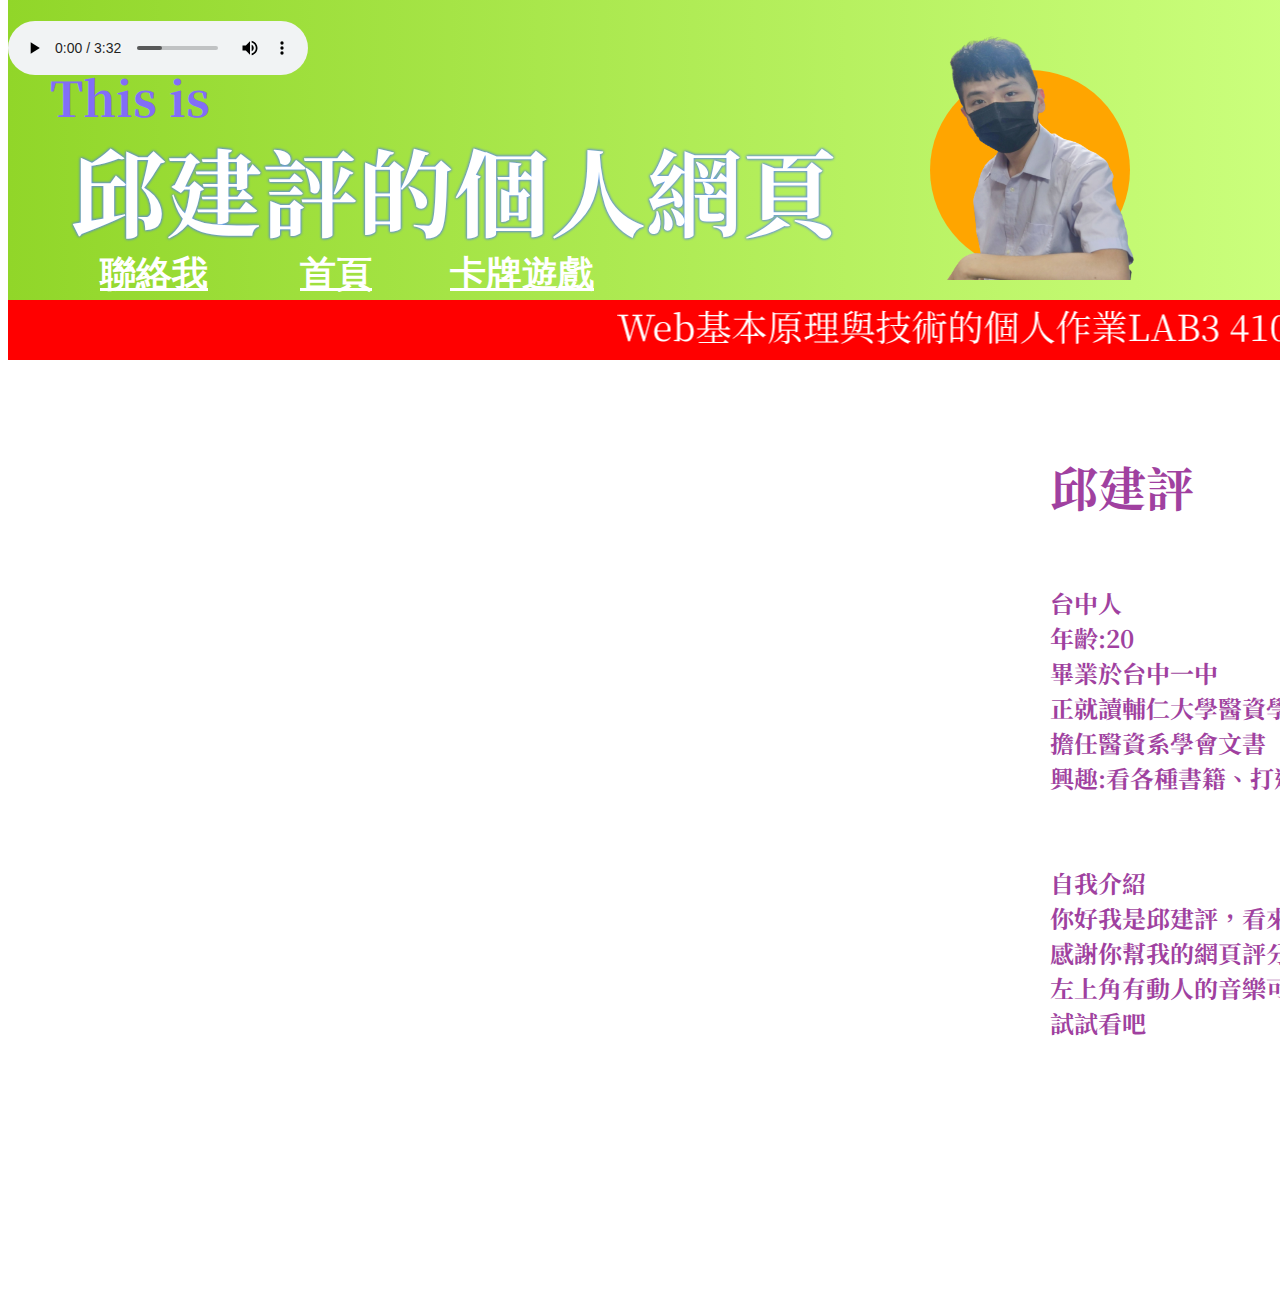
<file: index.html>
<!DOCTYPE html>
<html lang="en">
<head>
    <link href="style.css" rel="stylesheet">
    <link href="https://fonts.googleapis.com/css2?family=Noto+Serif+TC&display=swap" rel="stylesheet">
    <meta charset="UTF-8">
    <meta http-equiv="X-UA-Compatible" content="IE=edge">
    <meta name="viewport" content="width=device-width, initial-scale=1.0">
    <title>Document</title>
</head>
<body>
    <h1 class="smallword">
        This is 
    </h1>
    <h2 class="bigword">
        邱建評的個人網頁
    </h2>
    <marquee id="marquee" scrollamount="19">
        <text id="marqueeword" >
            Web基本原理與技術的個人作業LAB3 410570229邱建評 醫資學程 
        </text> 
    </marquee>
    <div class="pic">
        <div class="circle">
        <img src="4-1.png" alt="怪了，應該有圖片才對" class="img" >
        </div>
    </div>
    <div id="rectangle">

    </div>
    
        <a href="個人聯絡方式.html" class="personal">
            聯絡我
        </a>
        <a href="index.html" class="personal2">
            首頁
        </a>
        <a href="GuessGame.html" class="personal3">
            卡牌遊戲
        </a>
    <h4>
        <iframe width="560" height="315" src="https://www.youtube.com/embed/NLs3LqVgpT4?autoplay=1&mute=1&controls=0" title="YouTube video player" class="video" frameborder="0" allow="accelerometer; autoplay; clipboard-write; encrypted-media; gyroscope; picture-in-picture" allowfullscreen></iframe>
    </h4>
    <h5 class="bigfuckingpic">
        <div class="word4">
            邱建評
        </div>
        <div class="word5">
            台中人<br>
            年齡:20<br>
            畢業於台中一中<br>
            正就讀輔仁大學醫資學程二年級<br>
            擔任醫資系學會文書<br>
            興趣:看各種書籍、打遊戲、胡思亂想<br>
            <br>
            <br>
            自我介紹<br>
            你好我是邱建評，看來我們很有緣喔<br>
            感謝你幫我的網頁評分<br>
            左上角有動人的音樂可以撥放<br>
            試試看吧<br>
        </div>

    </h5>
    <audio src="videoplayback (online-audio-converter.com) (3).mp3" autoplay controls  >
        
    </audio>
   
</body>
</html>
</file>
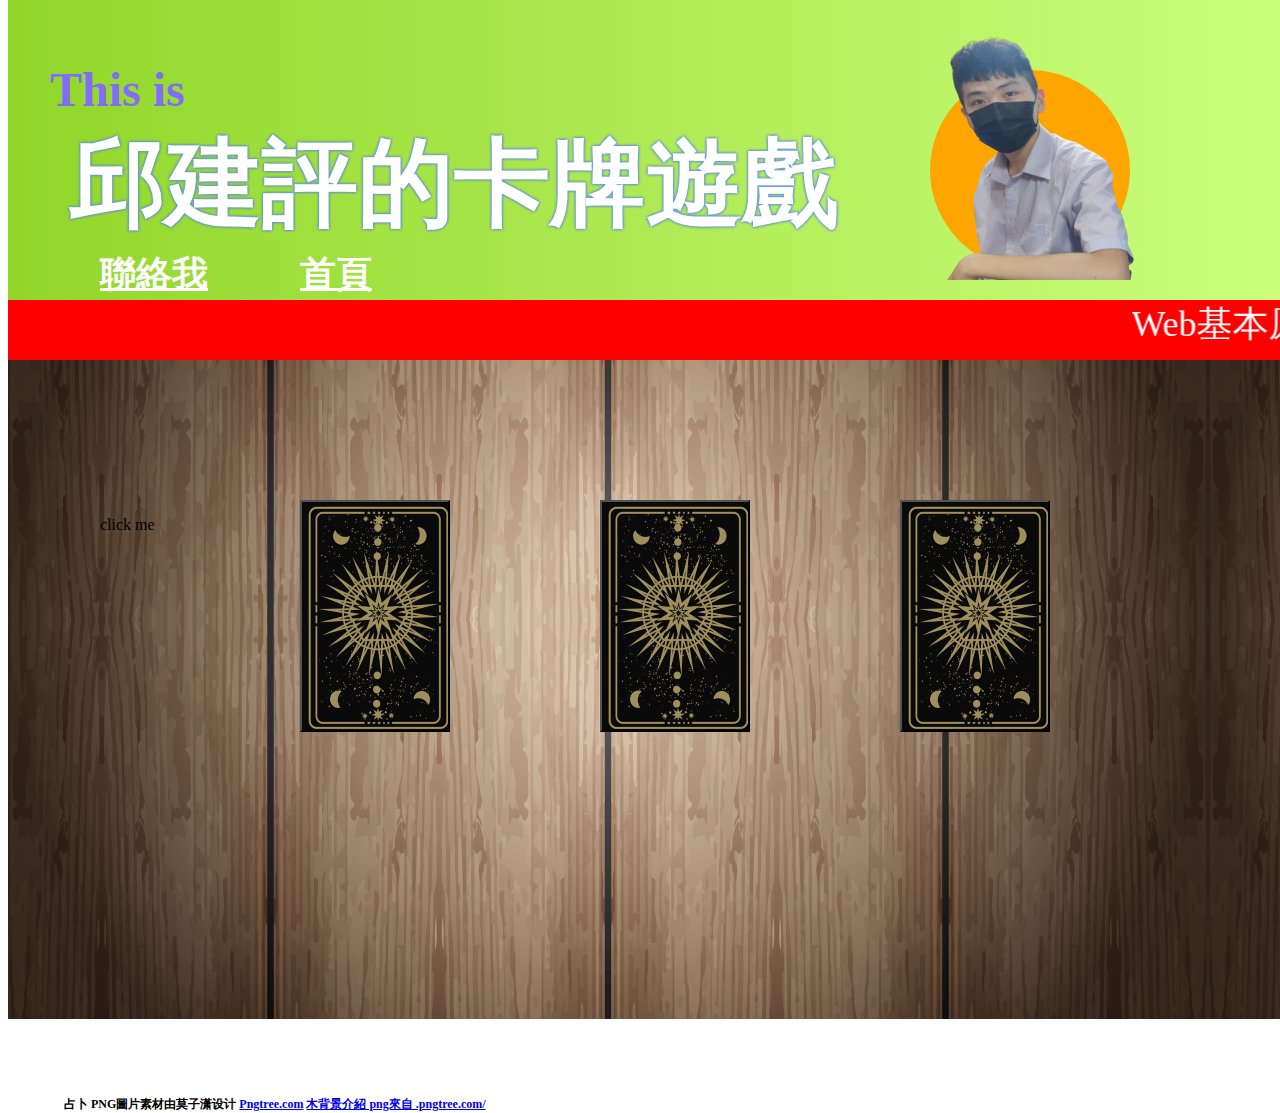
<file: GuessGame.html>
<!DOCTYPE html>
<html lang="en">
<head>
    <link href="style.css" rel="stylesheet">
    <meta charset="UTF-8">
    <meta http-equiv="X-UA-Compatible" content="IE=edge">
    <meta name="viewport" content="width=device-width, initial-scale=1.0">
   
    <title>Document</title>
   
</head>
<body>
    <h1 class="smallword">
        This is 
    </h1>
    <h2 class="bigword">
        邱建評的卡牌遊戲
    </h2>
    <marquee id="marquee" scrollamount="19">
        <text id="marqueeword" >
            Web基本原理與技術的個人作業LAB3 410570229邱建評 醫資學程 
        </text> 
    </marquee>
    <div class="pic">
        <div class="circle">
        <img src="4-1.png" alt="怪了，應該有圖片才對" class="img" >
        </div>
    </div>
    <div id="rectangle"></div>
    
    <a href="個人聯絡方式.html" class="personal">
        聯絡我
    </a>
    <a href="index.html" class="personal2">
        首頁
    </a>
    <p id="p">click me</p>
    <h3>
        <button type="button" id="imgButton1" onclick="Change1()"></button>
        <button type="button" id="imgButton2" onclick="Change2()"></button>
        <button type="button" id="imgButton3" onclick="Change3()"></button>
    </h3>
    <div id="pic15"></div>
    <h4 id="ad">占卜 PNG圖片素材由莫子潇设计 <a href="https://zh.pngtree.com"> Pngtree.com</a><td>
        <a href='https://.pngtree.com/so/木背景介紹'>木背景介紹 png來自 .pngtree.com/</a>
    </h4>
    <script src="https://code.jquery.com/jquery-3.6.1.min.js"></script>
    <script src="Jquery.js"></script>
</body>
</html>
</file>
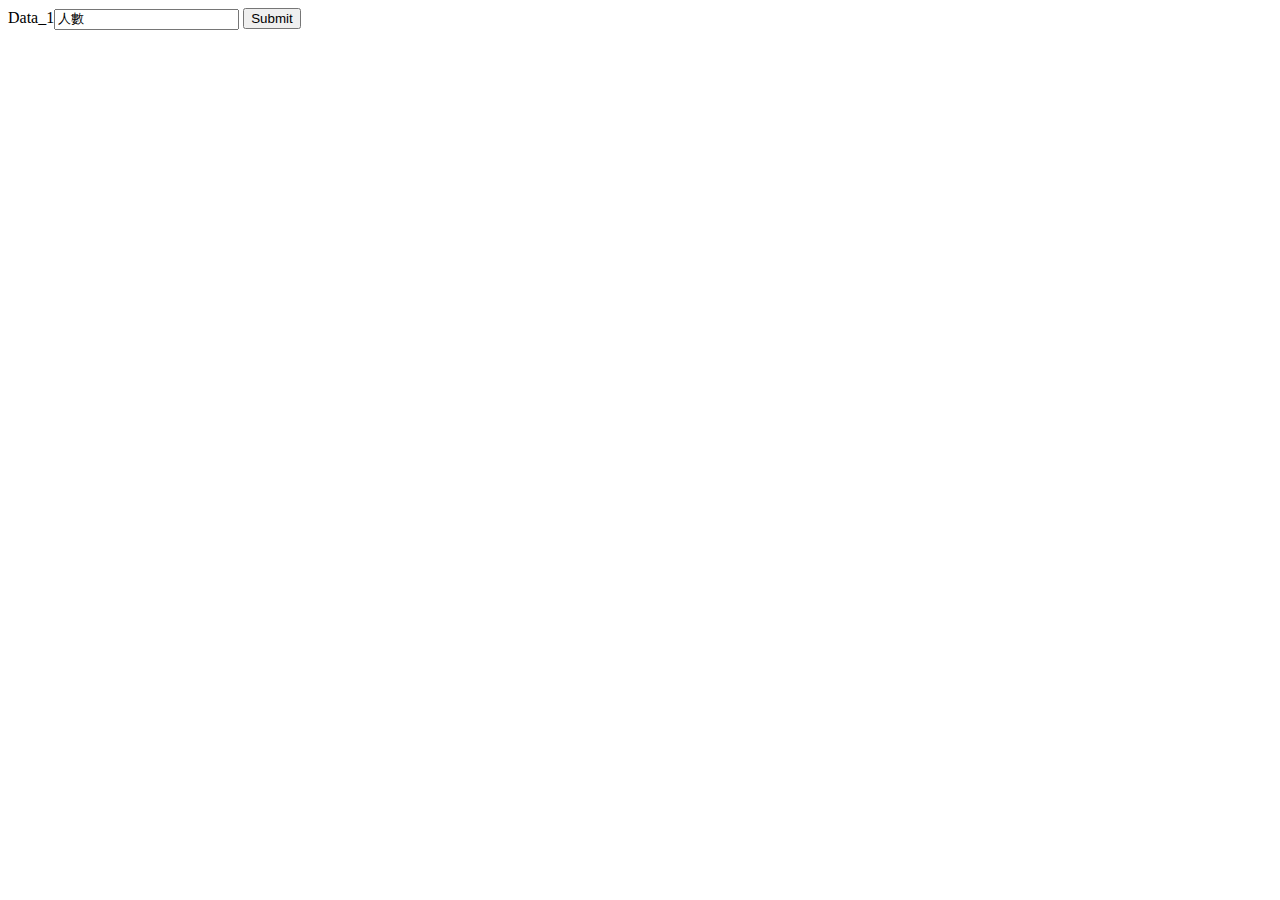
<file: input.html>
<!DOCTYPE html>
<html lang="en">
<head>
    <meta charset="UTF-8">
    <meta http-equiv="X-UA-Compatible" content="IE=edge">
    <meta name="viewport" content="width=device-width, initial-scale=1.0">
    <title>Document</title>
</head>
<body>
    <form name="訂位" method="post" action="output.php">
        Data_1<input type="text" name="number" value="人數" t>
        <input type="submit" name="提交" >
    </form>
</body>
</html>
</file>
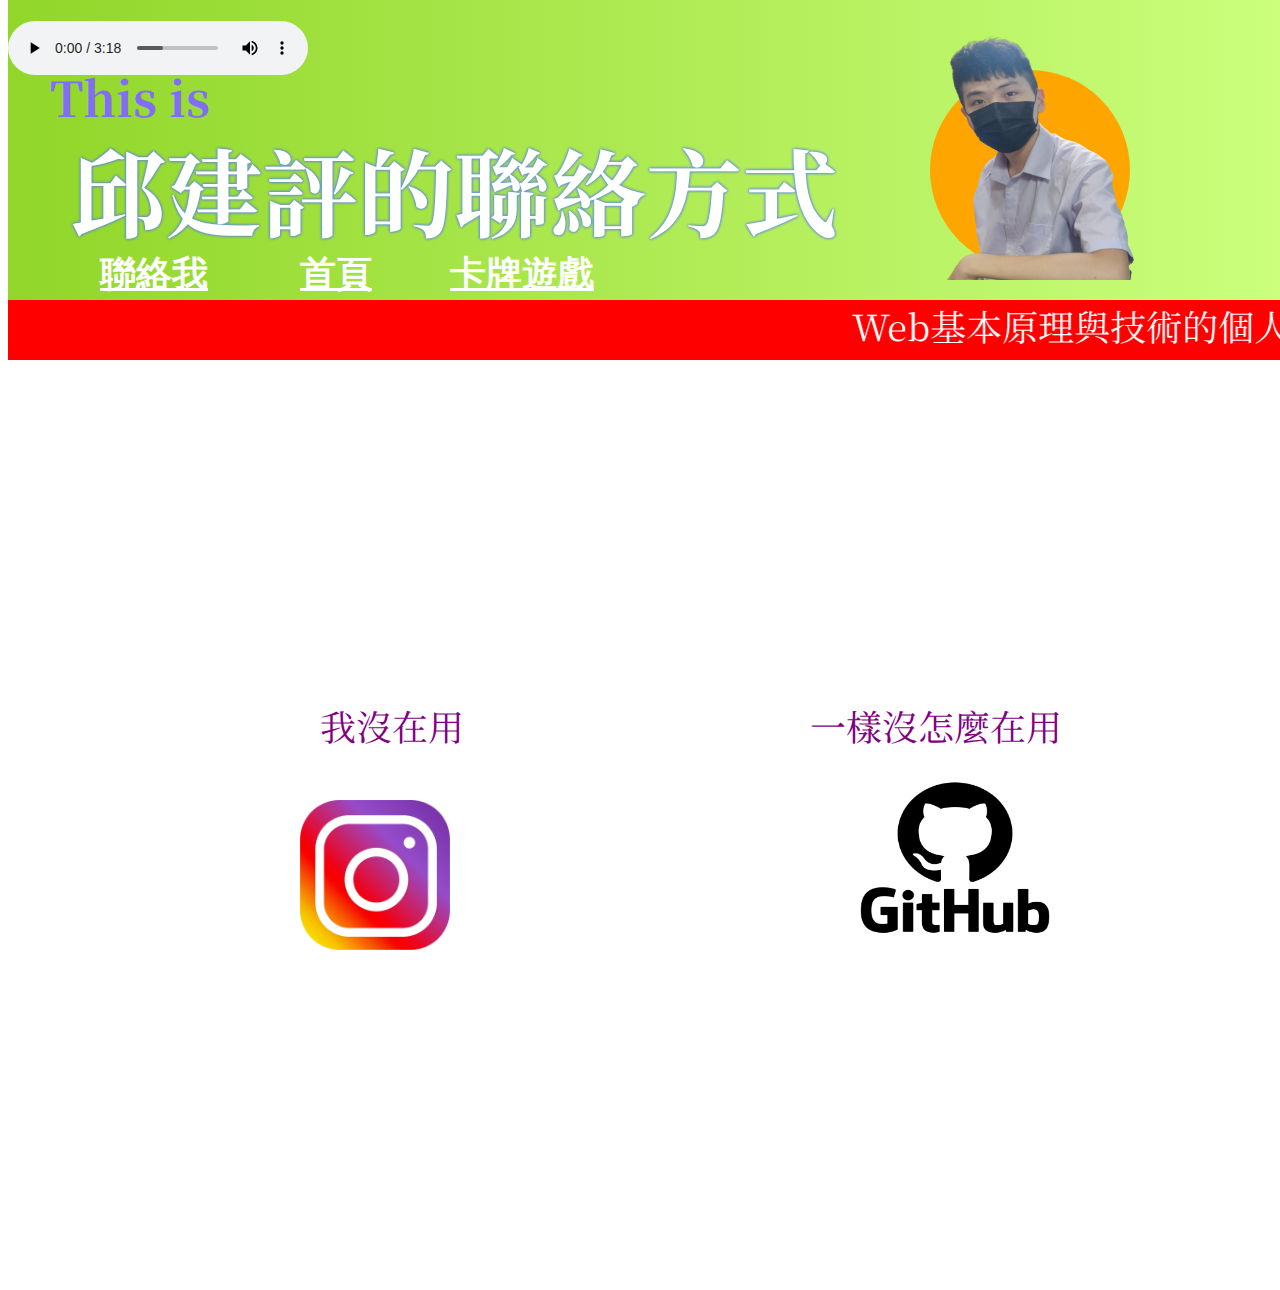
<file: 個人聯絡方式.html>
<!DOCTYPE html>
<html lang="en">
<head>
    <link href="style.css" rel="stylesheet">
    <link href="https://fonts.googleapis.com/css2?family=Noto+Serif+TC&display=swap" rel="stylesheet">
    <meta charset="UTF-8">
    <meta http-equiv="X-UA-Compatible" content="IE=edge">
    <meta name="viewport" content="width=device-width, initial-scale=1.0">
    <title>Document</title>
</head>
<body>
    <h1 class="smallword">
        This is 
    </h1>
    <h2 class="bigword">
        邱建評的聯絡方式
    </h2>
    <marquee id="marquee" scrollamount="19">
        <text id="marqueeword" >
            Web基本原理與技術的個人作業LAB3 410570229邱建評 醫資學程 
        </text> 
    </marquee>
    <div class="pic">
        <div class="circle">
        <img src="4-1.png" alt="怪了，應該有圖片才對" class="img" >
        </div>
    </div>
    <div id="rectangle">
    </div>
    <a href="個人聯絡方式.html" class="personal">
        聯絡我
    </a>
    <a href="index.html" class="personal2">
        首頁
    </a>
    <a href="GuessGame.html" class="personal3">
        卡牌遊戲
    </a>
    <h4>
        <iframe width="560" height="315" src="https://www.youtube.com/embed/NLs3LqVgpT4?autoplay=1&mute=1&controls=0" title="YouTube video player" class="video" frameborder="0" allow="accelerometer; autoplay; clipboard-write; encrypted-media; gyroscope; picture-in-picture" allowfullscreen></iframe>
    </h4>
    <a href="https://www.instagram.com/brad901017/"><img src="Instagram-Icon.png" class="pic2"></a>
    <p class="pic2background">

    </p>
    <a href="https://github.com/poker555">
        <img src="GitHub-Logo.png" class="pic3">
    </a>
    <div class="pic3background">
        
    </div>
    <div class="text5">
        我沒在用
    </div>
    <div class="text6">
        一樣沒怎麼在用
    </div>
    <audio src="videoplayback (online-audio-converter.com) (3) (1).mp3" autoplay controls>
        
    </audio>
    
</body>
</html>
</file>
<file: style.css>
.img{
    position: absolute;
    top: -40px;
    right: -20px;
    width: 250px;
    height: 250px;
    z-index: 2;
}
.smallword
{
position: absolute;
top: 30px;
left: 50px;
font-size: 48px;
color: #826DF7;
font-family: 'Noto Serif TC', serif;
z-index: 10;
}
.bigword
{
    position: absolute;
    top: 40px;
    left: 70px;
    font-size: 96px;
    color: white ;
    text-shadow: 0 0 3px lightskyblue,0 0 3px blue;
    font-family: 'Noto Serif TC', serif;
    z-index: 10;
    
}
.pic 
{
    position: absolute;
    top: 20px;
    right: 50px;
}
.circle
{
    position: absolute;
    top: 50px;
    right: 100px;
    width: 200px;
    height: 200px;
    border-radius: 50%;
    background-color: orange;
    z-index: 1;
}
#rectangle
{
    position: absolute;
    top: 0px;
    width: 100%;
    height: 300px;
    /*background-color: #D2E859;*/
    background-image: linear-gradient(to left,#CBFF7D, #91D629);
    z-index: 0;
}
#marquee
{
    behavior: scroll;
    
    position: absolute;
    top: 300px;
    height: 60px;
    width: 100%;
    background: red;
    align-items: center;
}
#marqueeword
{
    font-size: 36px;
    font-family: 'Noto Serif TC', serif;
    color: white;
    margin-top: 50%;
    margin-bottom: 50%;
}
.personal
{
    font-size: 36px;
    position: absolute;
    font-weight: bold;
    top: 250px;
    left: 100px;
    color: white;
    z-index: 2;
    
}
.personal2
{
    font-size: 36px;
    position: absolute;
    font-weight: bold;
    top: 250px;
    left: 300px;
    color: white;
    z-index: 2;
}
.block
{
    background-color: gray;
    opacity: 0;
    width: 360px;
    height: 80px;
    z-index: 1;
    position: absolute;
    top: 200px;
    left: 100px;
    border-radius:20% 20% 20% 20%;
}
.img3
{
    position: absolute;
    width: 1980px;
    height: 1080px;
    top: 350px;
}
.video
{
    position: absolute;
    top: 290px;
    left: 10px;
    width: 100%;
    height: 1000px;
    z-index: -1;
}
.bigfuckingpic
{
    background-color: white;
    position: absolute;
    top: 350px;
    left: 1000px;
    width: 500px;
    height: 800px;
    border-radius: 25% 0 25% 0;
    opacity: 75%;
}
.word4
{
    position: relative;
    top: 10%;
    left: 10%;
    font-size: 48px;
    color: purple;
    font-family: 'Noto Serif TC', serif;
}
.word5
{
    position: relative;
    top: 18%;
    left: 10%;
    font-size: 24px;
    color: purple;
    font-family: 'Noto Serif TC', serif;
}
.pic2
{
    position: absolute;
    top: 800px;
    left: 300px;
    width: 150px;
    height: 150px;
    z-index: 3;
}
.pic3
{
    position: absolute;
    top: 780px;
    left: 800px;
    width: 310px;
    height: 155px;
    z-index: 2;
}
.pic2background
{
    position: absolute;
    top: 755px;
    left: 275px;
    width: 200px;
    height: 200px;
    color: white;
    background-color: white;
    opacity: 75%;
    z-index: 2;
}
.pic2text
{
    position: absolute;
    top: 500px;
    left: 500px;
    font-size: 24px;
    font-family: 'Noto Serif TC', serif;
    color: purple;
}
.pic3background
{
    position: absolute;
    top: 770px;
    left: 850px;
    width: 200px;
    height: 200px;
    background-color: white;
    color: white;
    z-index: 1;
    opacity: 75%;

}
.text5
{
    position: absolute;
    top: 700px;
    left: 320px;
    font-size: 36px;
    font-family: 'Noto Serif TC', serif;
    color: purple;
    background-color: white;
    z-index: 2;
}
.text6
{
    position: absolute;
    top: 700px;
    left: 810px;
    font-size: 36px;
    font-family: 'Noto Serif TC', serif;
    color: purple;
    background-color: white;
    
    z-index: 2;
}
.personal3
{
    font-size: 36px;
    position: absolute;
    font-weight: bold;
    top: 250px;
    left: 450px;
    color: white;
    z-index: 2;
}
#imgButton1
{
    position: absolute;
    top: 500px;
    left: 300px;
    width: 150px;
    height: 232px;
    background-image: url(塔羅牌-3.png);
}
#imgButton2
{
    position: absolute;
    top: 500px;
    left: 600px;
    width: 150px;
    height: 232px;
    background-image: url(塔羅牌-3.png);
}
#imgButton3
{
    position: absolute;
    top: 500px;
    left: 900px;
    width: 150px;
    height: 232px;
    background-image: url(塔羅牌-3.png);
}
.imgButton4
{
    position: absolute;
    top: 800px;
    left: 300px;
    width: 150px;
    height: 232px;
    background-image: url(塔羅牌-3.png);
}
.imgButton5
{
    position: absolute;
    top: 800px;
    left: 600px;
    width: 150px;
    height: 232px;
    background-image: url(塔羅牌-3.png);
}
.imgButton6
{
    position: absolute;
    top: 800px;
    left: 900px;
    width: 150px;
    height: 232px;
    background-image: url(塔羅牌-3.png);
}
.imgButton7
{
    position: absolute;
    top: 1100px;
    left: 300px;
    width: 150px;
    height: 232px;
    background-image: url(塔羅牌-3.png);
}
.imgButton8
{
    position: absolute;
    top: 1100px;
    left: 600px;
    width: 150px;
    height: 232px;
    background-image: url(塔羅牌-3.png);
}
.imgButton9
{
    position: absolute;
    top: 1100px;
    left: 900px;
    width: 150px;
    height: 232px;
    background-image: url(塔羅牌-3.png);
}
.img11
{
    position: relative;
    left: -10px;
    width: 150px;
    height: 200px;
}
.img11
{
    position: relative imgBuntton1;
}
#start
{
    position: absolute;
    top: 380px;
    left: 200px;
    width: 200px;
    height: 50px;
    font-size: 36px;
    
}
#p
{
    position: absolute;
    top: 500px;
    left: 100px;
}
#ad
{
    position: absolute;
    top: 120%;
    left: 5%;
    font-size: 12px;
}
#pic15
{
    background-image: url(table.png);
    width: 1500px;
    height: 1000px;
    top: 1500px;
    bottom: 0px;
    
}
</file>
